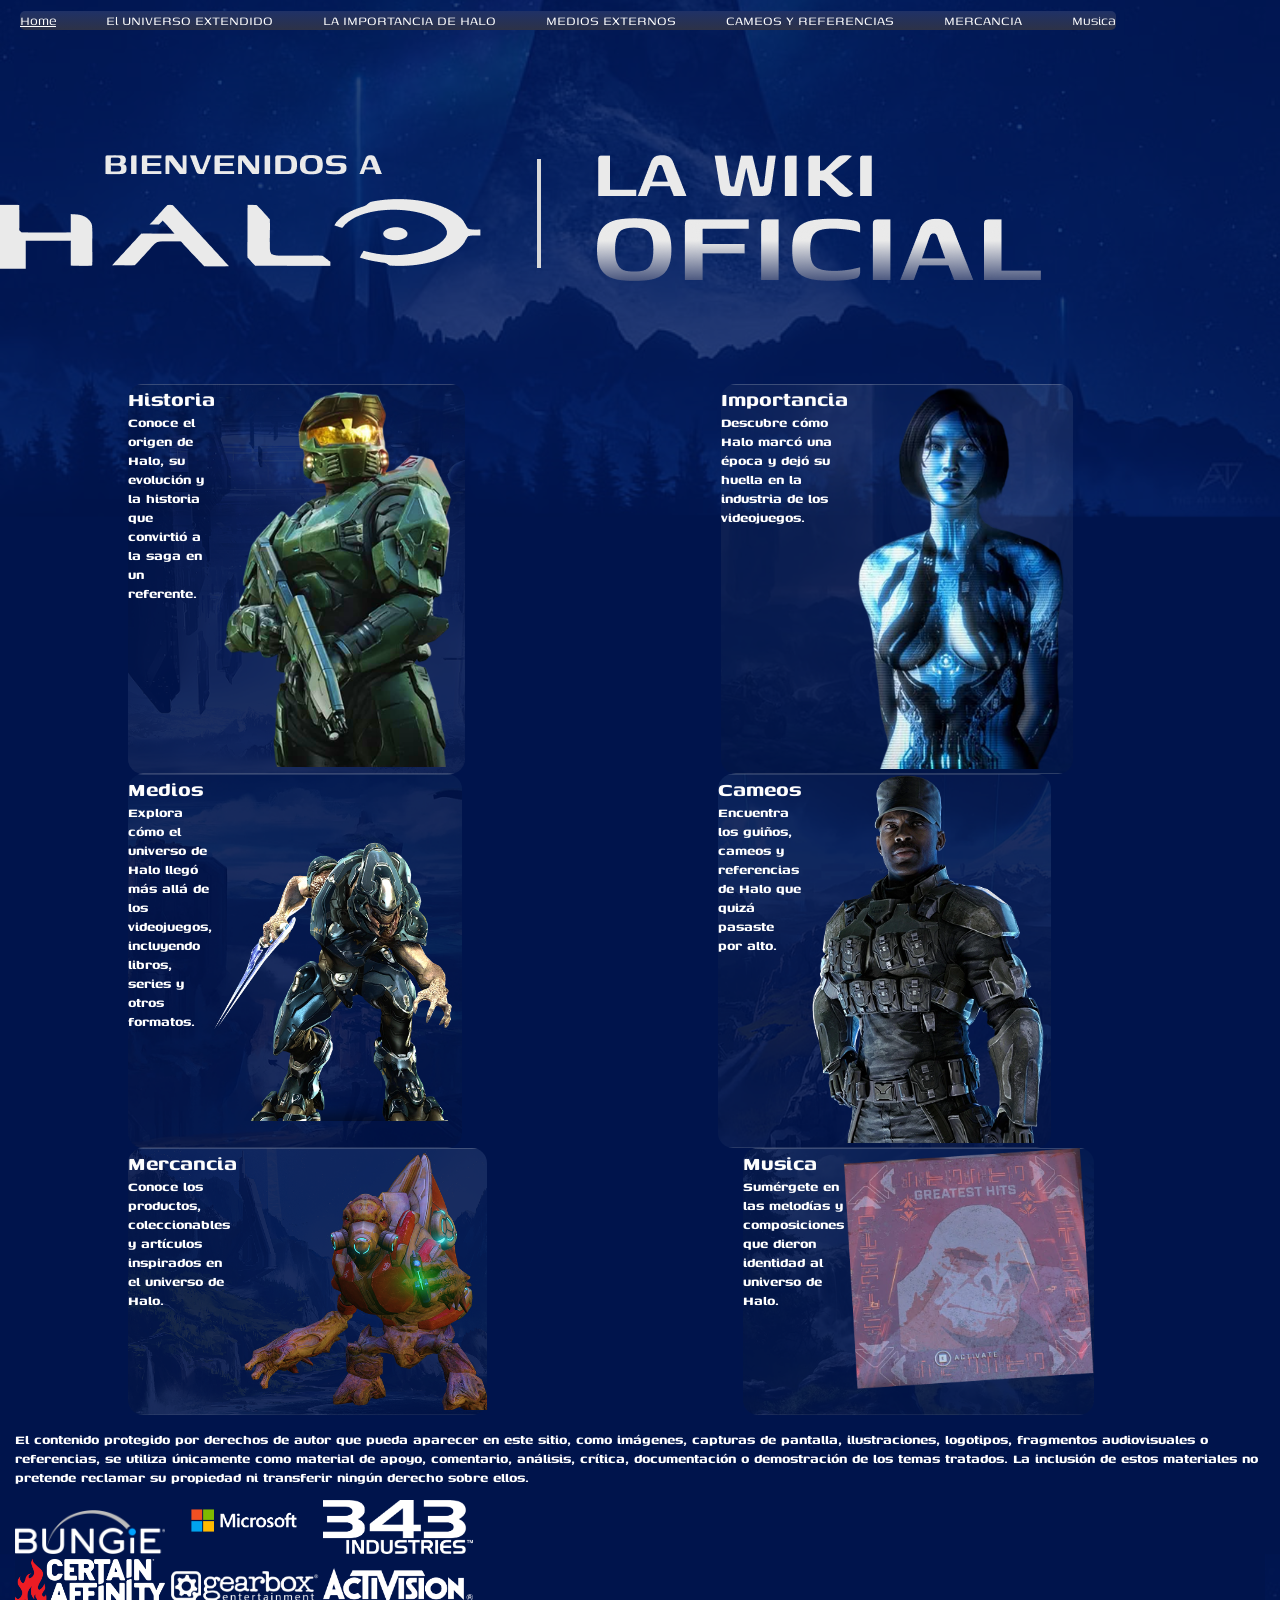
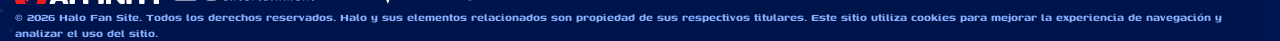
<file: index.html>
<!DOCTYPE html>
<html lang="en">
<head>
    <meta charset="UTF-8">
        <title></title>
        <meta name="viewport" content="width=device-width, initial-scale=1.0">
        <link rel="stylesheet" href="Style.css">
        <style>
@import url('https://fonts.googleapis.com/css2?family=Genos:ital,wght@0,100..900;1,100..900&display=swap');
</style>
</head>
<body>
    
    <header>

        <nav>

            <ul>

                <div class="BlocNav">
                <li><a class="active" href="Halowiki.html" class="nav-link" data-section="Home">Home</a></li>
                <li><a href="Historia.html" class="nav-link" data-section="UNIVERSO">El UNIVERSO EXTENDIDO</a></li>
                <li><a href="Importancia.html" class="nav-link" data-section="importancia">LA IMPORTANCIA DE HALO</a></li>
                <li><a href="Medios.html" class="nav-link" data-section="Medios">MEDIOS EXTERNOS</a></li>
                <li><a href="Cameos.html" class="nav-link" data-section="Cameos">CAMEOS Y REFERENCIAS</a></li>
                <li><a href="Mercancia.html" class="nav-link" data-section="Mercancia">MERCANCIA</a></li>
                <li><a href="Musica.html" class="nav-link" data-section="Musica">Musica</a></li>
                </div>
            </ul>
        </nav>
    </header>
    <article class="logos">
        <aside>
        <img src="logobienvenida.png" alt="logo" 150px>
        </aside>
    </article>
    <main>
        <article class="contendor">
                    <aside class="BloqueHistoria">
                    <a href="Historia.html" data-section="UNIVERSO"><h2>Historia</h2><h4>Conoce el origen de Halo, su evolución y la historia que convirtió a la saga en un referente.</h4><a href="Historia.html" data-section="UNIVERSO"><img src="master.png" alt="boton" class="Historia"></a>
                    </aside>
                    <aside>
                    <div class="BloqueImportancia">
                    <a href="Importancia.html" data-section="importancia"><h2>Importancia</h2><h4>Descubre cómo Halo marcó una época y dejó su huella en la industria de los videojuegos.</h4><a href="Importancia.html" data-section="importancia"><img src="cortana.png" alt="boton" class="Importancia"></a>
                    </div>
                    </aside>
        </article>
        <article class="contendor">
                    <aside class="BloqueMedios">
                    <a href="Medios.html" data-section="Medios" ><h2>Medios</h2><h4>Explora cómo el universo de Halo llegó más allá de los videojuegos, incluyendo libros, series y otros formatos.</h4><a href="Medios.html" data-section="Medios" ><img src="mono1.png" alt="boton" class="Medios"></a>
                    </aside>
                    <aside class="BloqueCameos">
                    <a href="Cameos.html" data-section="Cameos"><h2>Cameos</h2><h4>Encuentra los guiños, cameos y referencias de Halo que quizá pasaste por alto.</h4><a href="Cameos.html" data-section="Cameos"><img src="soldado.png" alt="boton" class="Cameos"></a>
                    </aside>
        </article>
        <article class="contendor">
                    <aside class="BloqueMercancia">
                        <a href="Mercancia.html" data-section="Mercancia"><h2>Mercancia</h2><h4>Conoce los productos, coleccionables y artículos inspirados en el universo de Halo.</h4><a href="Mercancia.html" data-section="Mercancia"><img src="mono2.png" alt="boton" class="Mercancia"></a>
                    </aside>
                    <aside class="BloqueMusica">
                        <a href="Musica.html" data-section="Musica"><h2>Musica</h2><h4>Sumérgete en las melodías y composiciones que dieron identidad al universo de Halo.</h4><a href="Musica.html" data-section="Musica"><img src="disco.png" alt="boton" class="Musica"></a>
                    </aside>
        </article>
    </main>
    <footer>
        <h4>El contenido protegido por derechos de autor que pueda aparecer en este sitio, como imágenes, capturas de pantalla, ilustraciones, logotipos, fragmentos audiovisuales o referencias, se utiliza únicamente como material de apoyo, comentario, análisis, crítica, documentación o demostración de los temas tratados. La inclusión de estos materiales no pretende reclamar su propiedad ni transferir ningún derecho sobre ellos.</h4>
        <article class="logos">
            <aside>
                <a href="https://www.bungie.net/7"><img src="Bungie.png" alt="Bungie" width="150px"></a>
                <a href="https://www.microsoft.com/en-us"><img src="Microsoft-logo_rgb_c-wht.png" alt="Microsoft" width="150px"></a>
                <a href="https://www.halowaypoint.com/es-es/authors/343-industries"><img src="343_Industries_logo.png" alt="343 industries" width="150px"></a>

            </aside>
            <aside>
                <a href="https://www.certainaffinity.com/"><img src="header-logo.png" alt="Certain Affinity" width="150px"></a>
                <a href="https://2k.com/studios/gearbox/leadership/"><img src="Gearbox_Entertainment_Side_White__4_.avif" alt="Gearbox" width="150px"></a>
                <a href="https://www.activision.com/"><img src="43-439805_activision-logo-white.png" alt="Activision" width="150px"></a>
            </aside>
        </article>
        <h5>© 2026 Halo Fan Site. Todos los derechos reservados. Halo y sus elementos relacionados son propiedad de sus respectivos titulares. Este sitio utiliza cookies para mejorar la experiencia de navegación y analizar el uso del sitio.</h5>
    </footer>
</body>
</html>
</file>
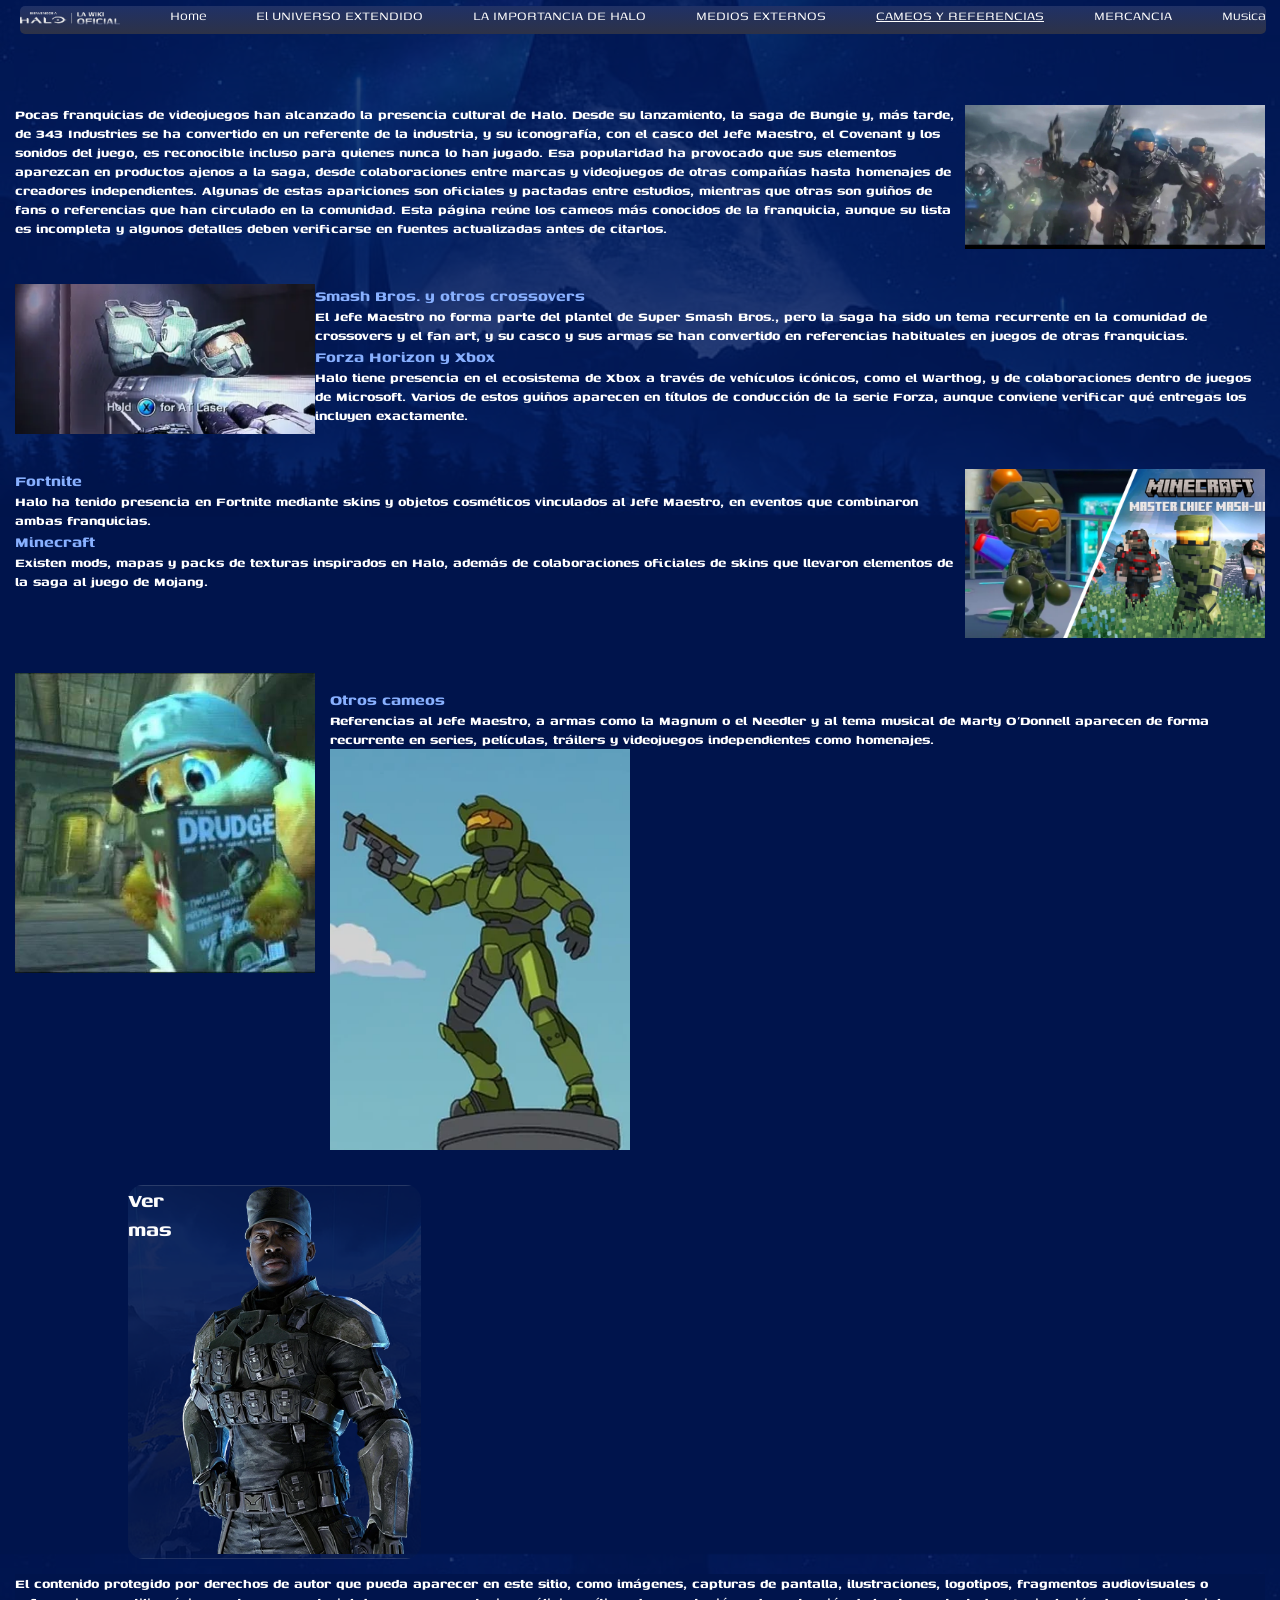
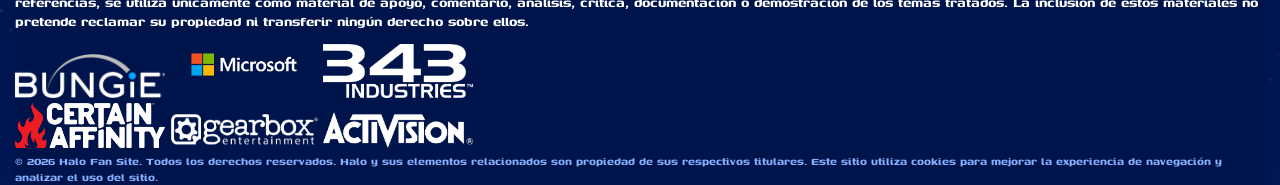
<file: Cameos.html>
<!DOCTYPE html>
<html lang="en">
<head>
    <meta charset="UTF-8">
        <title></title>
        <meta name="viewport" content="width=device-width, initial-scale=1.0">
        <link rel="stylesheet" href="Style.css">
        <style>
@import url('https://fonts.googleapis.com/css2?family=Genos:ital,wght@0,100..900;1,100..900&display=swap');
</style>
</head>
<body>
    <header>

        <nav>

            <ul>

                <div class="BlocNav">
                    <img src="logobienvenida.png" alt="logo" class="logo2">
                    <li><a href="Halowiki.html" class="nav-link" data-section="Home">Home</a></li>
                    <li><a href="Historia.html" class="nav-link" data-section="UNIVERSO">El UNIVERSO EXTENDIDO</a></li>
                    <li><a href="Importancia.html" class="nav-link" data-section="importancia">LA IMPORTANCIA DE HALO</a></li>
                    <li><a href="Medios.html" class="nav-link" data-section="Medios">MEDIOS EXTERNOS</a></li>
                    <li><a class="active" href="Cameos.html" class="nav-link" data-section="Cameos">CAMEOS Y REFERENCIAS</a></li>
                    <li><a href="Mercancia.html" class="nav-link" data-section="Mercancia">MERCANCIA</a></li>
                    <li><a href="Musica.html" class="nav-link" data-section="Musica">Musica</a></li>
                </div>
            </ul>
        </nav>
    </header>
    <main>

        <article class="contendor2">
            <aside>
                <h4>Pocas franquicias de videojuegos han alcanzado la presencia cultural de Halo. Desde su lanzamiento, la saga de Bungie y, más tarde, de 343 Industries se ha convertido en un referente de la industria, y su iconografía, con el casco del Jefe Maestro, el Covenant y los sonidos del juego, es reconocible incluso para quienes nunca lo han jugado. Esa popularidad ha provocado que sus elementos aparezcan en productos ajenos a la saga, desde colaboraciones entre marcas y videojuegos de otras compañías hasta homenajes de creadores independientes. Algunas de estas apariciones son oficiales y pactadas entre estudios, mientras que otras son guiños de fans o referencias que han circulado en la comunidad. Esta página reúne los cameos más conocidos de la franquicia, aunque su lista es incompleta y algunos detalles deben verificarse en fuentes actualizadas antes de citarlos.</h4>
            </aside>
            <aside>
                <img src="i-think-the-fact-halo-is-big-enough-to-be-in-ready-player-v0-je2u1sou23941.webp" alt="" class="Elemento">
            </aside>
        </article>

        <article class="contendor2">
            <aside>
                <img src="HaloW.png" alt="" class="Elemento">
            </aside>
            <aside>
                <h3>Smash Bros. y otros crossovers</h3>
                <h4>El Jefe Maestro no forma parte del plantel de Super Smash Bros., pero la saga ha sido un tema recurrente en la comunidad de crossovers y el fan art, y su casco y sus armas se han convertido en referencias habituales en juegos de otras franquicias.</h4>
                <h3>Forza Horizon y Xbox</h3>
                <h4>Halo tiene presencia en el ecosistema de Xbox a través de vehículos icónicos, como el Warthog, y de colaboraciones dentro de juegos de Microsoft. Varios de estos guiños aparecen en títulos de conducción de la serie Forza, aunque conviene verificar qué entregas los incluyen exactamente.</h4>
            </aside>
        </article>

        <article class="contendor2">
            <aside>
                <h3>Fortnite</h3>
                <h4>Halo ha tenido presencia en Fortnite mediante skins y objetos cosméticos vinculados al Jefe Maestro, en eventos que combinaron ambas franquicias.</h4>
                <h3>Minecraft</h3>
                <h4>Existen mods, mapas y packs de texturas inspirados en Halo, además de colaboraciones oficiales de skins que llevaron elementos de la saga al juego de Mojang.</h4>
            </aside>
            <aside>
                <img src="Cameo.png" alt="" class="Elemento">
            </aside>
        </article>

        <article class="contendor2">
            <aside>
                <img src="Conker.jpg" alt="" class="Elemento">
            </aside>
            <aside class="contendor3">
                <h3>Otros cameos</h3>
                <h4>Referencias al Jefe Maestro, a armas como la Magnum o el Needler y al tema musical de Marty O’Donnell aparecen de forma recurrente en series, películas, tráilers y videojuegos independientes como homenajes.</h4>
                <img src="Master_Chief.webp" alt="" class="Elemento">
            </aside>
        </article>

        <article class="contendor">
            <aside class="BloqueCameos">
                <a href="Cameos.html" data-section="Cameos"><h2>Ver mas</h2><a href="Cameos.html" data-section="Cameos"><img src="soldado.png" alt="boton" class="Cameos"></a>
            </aside>
        </article>

    </main>

    <footer>
        <h4>El contenido protegido por derechos de autor que pueda aparecer en este sitio, como imágenes, capturas de pantalla, ilustraciones, logotipos, fragmentos audiovisuales o referencias, se utiliza únicamente como material de apoyo, comentario, análisis, crítica, documentación o demostración de los temas tratados. La inclusión de estos materiales no pretende reclamar su propiedad ni transferir ningún derecho sobre ellos.</h4>
            <article class="logos">
                <aside>
                    <a href=""><img src="Bungie.png" alt="Bungie" width="150px"></a>
                    <a href=""><img src="Microsoft-logo_rgb_c-wht.png" alt="Microsoft" width="150px"></a>
                    <a href=""><img src="343_Industries_logo.png" alt="343 industries" width="150px"></a>
                </aside>
                <aside>
                    <a href=""><img src="header-logo.png" alt="Certain Affinity" width="150px"></a>
                    <a href=""><img src="Gearbox_Entertainment_Side_White__4_.avif" alt="Gearbox" width="150px"></a>
                    <a href=""><img src="43-439805_activision-logo-white.png" alt="Activision" width="150px"></a>
                </aside>
            </article>
        <h5>© 2026 Halo Fan Site. Todos los derechos reservados. Halo y sus elementos relacionados son propiedad de sus respectivos titulares. Este sitio utiliza cookies para mejorar la experiencia de navegación y analizar el uso del sitio.</h5>
    </footer>
</body>
</html>
</file>
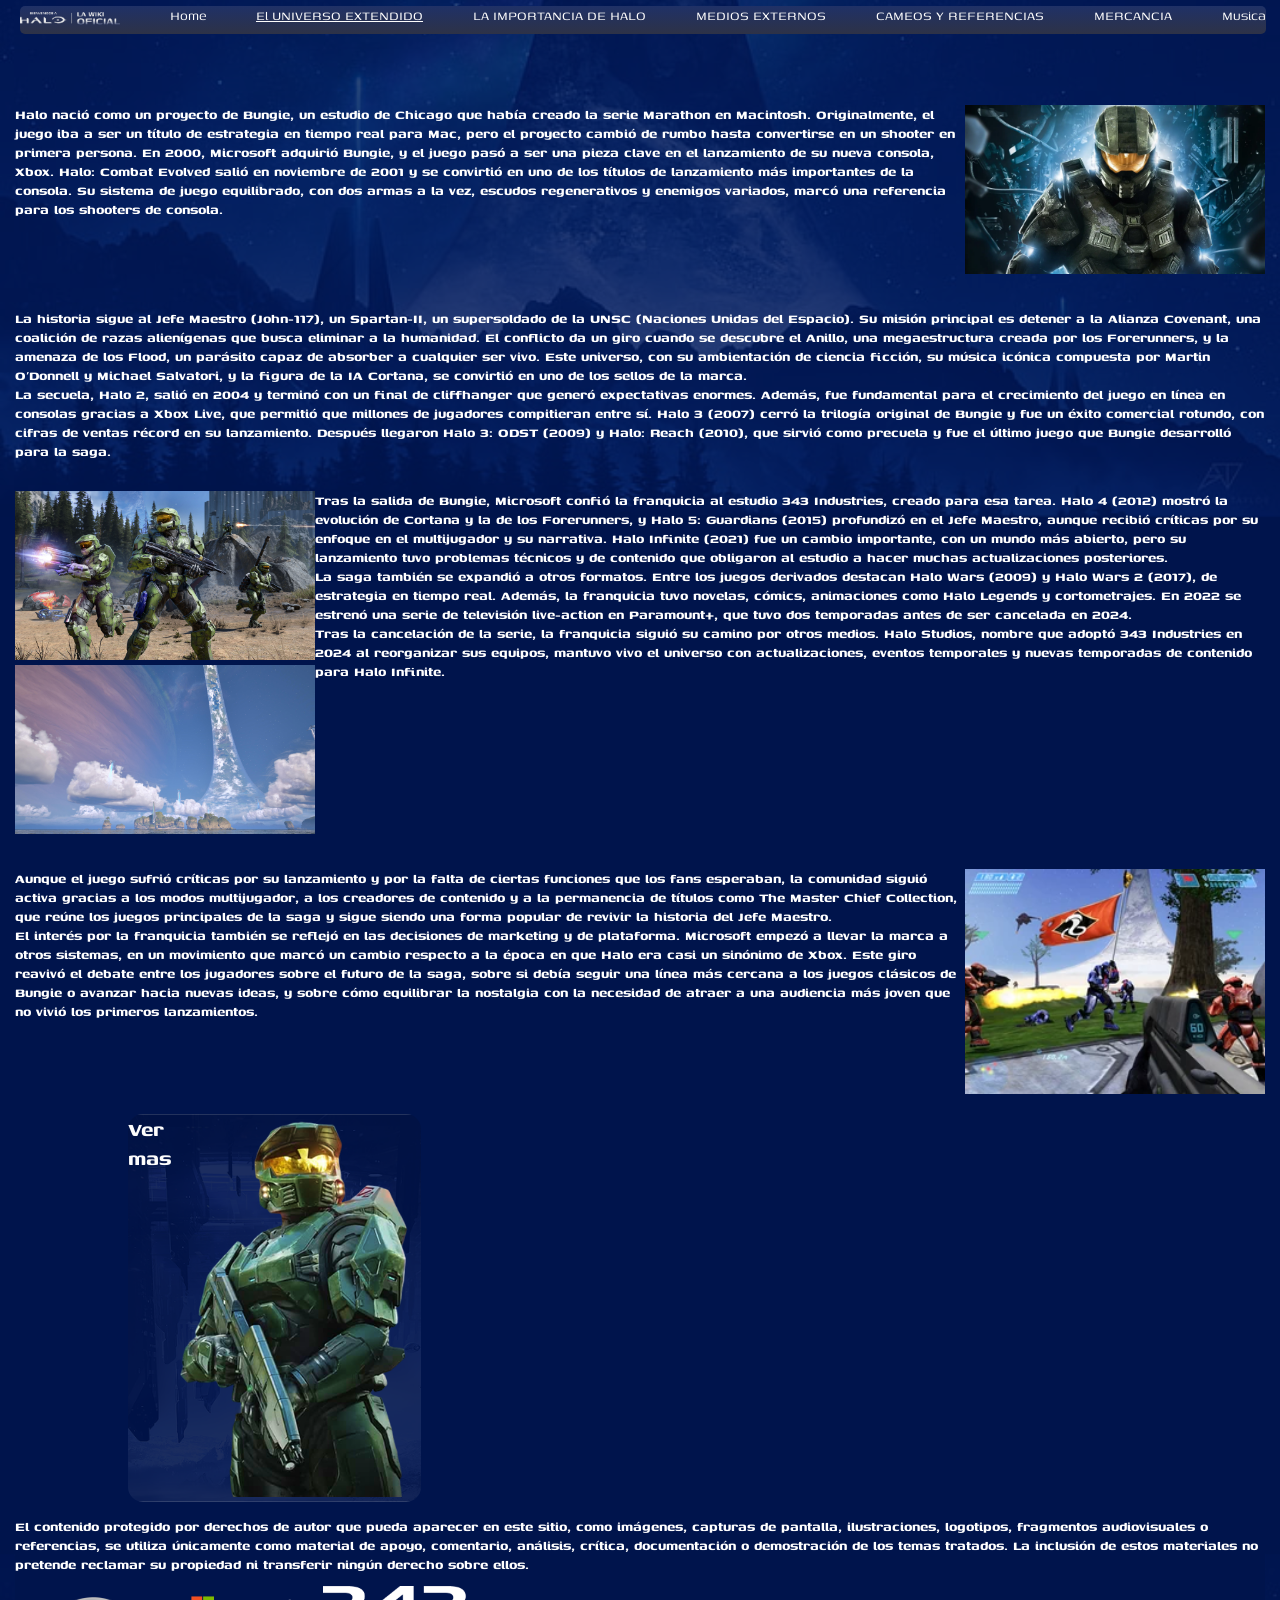
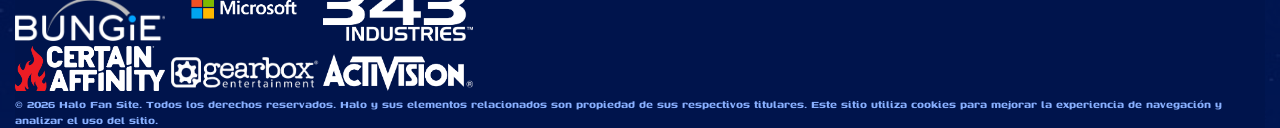
<file: Historia.html>
<!DOCTYPE html>
<html lang="en">
<head>
    <meta charset="UTF-8">
        <title></title>
        <meta name="viewport" content="width=device-width, initial-scale=1.0">
        <link rel="stylesheet" href="Style.css">
        <style>
@import url('https://fonts.googleapis.com/css2?family=Genos:ital,wght@0,100..900;1,100..900&display=swap');
</style>
</head>
<body>
    <header>

        <nav>

            <ul>

                <div class="BlocNav">
                    <img src="logobienvenida.png" alt="logo" class="logo2">
                    <li><a href="Halowiki.html" class="nav-link" data-section="Home">Home</a></li>
                    <li><a class="active" href="Historia.html" class="nav-link" data-section="UNIVERSO">El UNIVERSO EXTENDIDO</a></li>
                    <li><a href="Importancia.html" class="nav-link" data-section="importancia">LA IMPORTANCIA DE HALO</a></li>
                    <li><a href="Medios.html" class="nav-link" data-section="Medios">MEDIOS EXTERNOS</a></li>
                    <li><a href="Cameos.html" class="nav-link" data-section="Cameos">CAMEOS Y REFERENCIAS</a></li>
                    <li><a href="Mercancia.html" class="nav-link" data-section="Mercancia">MERCANCIA</a></li>
                    <li><a href="Musica.html" class="nav-link" data-section="Musica">Musica</a></li>
                </div>
            </ul>
        </nav>
    </header>
    <main>
        <article class="contendor2">
            <aside>
            <h4>Halo nació como un proyecto de Bungie, un estudio de Chicago que había creado 
                la serie Marathon en Macintosh. Originalmente, el juego iba a ser un título de 
                estrategia en tiempo real para Mac, pero el proyecto cambió de rumbo hasta 
                convertirse en un shooter en primera persona. En 2000, Microsoft adquirió Bungie, 
                y el juego pasó a ser una pieza clave en el lanzamiento de su nueva consola, Xbox. Halo: 
                Combat Evolved salió en noviembre de 2001 y se convirtió en uno de los títulos de lanzamiento 
                más importantes de la consola. Su sistema de juego equilibrado, con dos armas a la vez, 
                escudos regenerativos y enemigos variados, marcó una referencia para los shooters de consola.</h4>
                </aside>
                <aside>
            <img src="Halo-1560x880.jpg.webp" alt="chetosXD" class="Elemento">
            </aside>
        </article>
        <article class="contendor2">
            <aside>
                <h4>La historia sigue al Jefe Maestro (John-117), un Spartan-II, un supersoldado de la UNSC (Naciones Unidas del Espacio). Su misión principal es detener a la Alianza Covenant, una coalición de razas alienígenas que busca eliminar a la humanidad. El conflicto da un giro cuando se descubre el Anillo, una megaestructura creada por los Forerunners, y la amenaza de los Flood, un parásito capaz de absorber a cualquier ser vivo. Este universo, con su ambientación de ciencia ficción, su música icónica compuesta por Martin O’Donnell y Michael Salvatori, y la figura de la IA Cortana, se convirtió en uno de los sellos de la marca.</h4>
                <h4>La secuela, Halo 2, salió en 2004 y terminó con un final de cliffhanger que generó expectativas enormes. Además, fue fundamental para el crecimiento del juego en línea en consolas gracias a Xbox Live, que permitió que millones de jugadores compitieran entre sí. Halo 3 (2007) cerró la trilogía original de Bungie y fue un éxito comercial rotundo, con cifras de ventas récord en su lanzamiento. Después llegaron Halo 3: ODST (2009) y Halo: Reach (2010), que sirvió como precuela y fue el último juego que Bungie desarrolló para la saga.</h4>
            </aside>
        </article>
        <article class="contendor2">
            <aside>
                <img src="ss_2f071eeae6131e1fa1c0d84cecd77395643cbe5f.1920x1080.jpg" alt="soldados" class="Elemento">
                <img src="Halo Sky.jpg" alt="" class="Elemento">
            </aside>
            <aside>
                <h4>Tras la salida de Bungie, Microsoft confió la franquicia al estudio 343 Industries, creado para esa tarea. Halo 4 (2012) mostró la evolución de Cortana y la de los Forerunners, y Halo 5: Guardians (2015) profundizó en el Jefe Maestro, aunque recibió críticas por su enfoque en el multijugador y su narrativa. Halo Infinite (2021) fue un cambio importante, con un mundo más abierto, pero su lanzamiento tuvo problemas técnicos y de contenido que obligaron al estudio a hacer muchas actualizaciones posteriores.</h4>           
                <h4>La saga también se expandió a otros formatos. Entre los juegos derivados destacan Halo Wars (2009) y Halo Wars 2 (2017), de estrategia en tiempo real. Además, la franquicia tuvo novelas, cómics, animaciones como Halo Legends y cortometrajes. En 2022 se estrenó una serie de televisión live-action en Paramount+, que tuvo dos temporadas antes de ser cancelada en 2024.</h4>
                <h4>Tras la cancelación de la serie, la franquicia siguió su camino por otros medios. Halo Studios, nombre que adoptó 343 Industries en 2024 al reorganizar sus equipos, mantuvo vivo el universo con actualizaciones, eventos temporales y nuevas temporadas de contenido para Halo Infinite. </h4>
            </aside>

        </article>
        <article class="contendor2">
            <aside>
            <h4>Aunque el juego sufrió críticas por su lanzamiento y por la falta de ciertas funciones que los fans esperaban, la comunidad siguió activa gracias a los modos multijugador, a los creadores de contenido y a la permanencia de títulos como The Master Chief Collection, que reúne los juegos principales de la saga y sigue siendo una forma popular de revivir la historia del Jefe Maestro.</h4>
            <h4>El interés por la franquicia también se reflejó en las decisiones de marketing y de plataforma. Microsoft empezó a llevar la marca a otros sistemas, en un movimiento que marcó un cambio respecto a la época en que Halo era casi un sinónimo de Xbox. Este giro reavivó el debate entre los jugadores sobre el futuro de la saga, sobre si debía seguir una línea más cercana a los juegos clásicos de Bungie o avanzar hacia nuevas ideas, y sobre cómo equilibrar la nostalgia con la necesidad de atraer a una audiencia más joven que no vivió los primeros lanzamientos.</h4>
        </aside>
    
        <aside>
            <img src="Halo_CTF.webp" alt="Multiplayer" class="Elemento">
        </aside>
    </article>

    <article class="contendor">
        <aside class="BloqueHistoria">
            <a href="Historia.html" data-section="UNIVERSO"><h2>Ver mas</h2><a href="Historia.html" data-section="UNIVERSO"><img src="master.png" alt="boton" class="Historia"></a>
        </aside>
    </article>
</main>

<footer>
    <h4>El contenido protegido por derechos de autor que pueda aparecer en este sitio, como imágenes, capturas de pantalla, ilustraciones, logotipos, fragmentos audiovisuales o referencias, se utiliza únicamente como material de apoyo, comentario, análisis, crítica, documentación o demostración de los temas tratados. La inclusión de estos materiales no pretende reclamar su propiedad ni transferir ningún derecho sobre ellos.</h4>
    <article class="logos">
        <aside>
            <a href=""><img src="Bungie.png" alt="Bungie" width="150px"></a>
            <a href=""><img src="Microsoft-logo_rgb_c-wht.png" alt="Microsoft" width="150px"></a>
            <a href=""><img src="343_Industries_logo.png" alt="343 industries" width="150px"></a>
        </aside>
        <aside>
            <a href=""><img src="header-logo.png" alt="Certain Affinity" width="150px"></a>
            <a href=""><img src="Gearbox_Entertainment_Side_White__4_.avif" alt="Gearbox" width="150px"></a>
            <a href="https://www.activision.com/"><img src="43-439805_activision-logo-white.png" alt="Activision" width="150px"></a> 
        </aside>

    </article>
        <h5>© 2026 Halo Fan Site. Todos los derechos reservados. Halo y sus elementos relacionados son propiedad de sus respectivos titulares. Este sitio utiliza cookies para mejorar la experiencia de navegación y analizar el uso del sitio.</h5>
    </footer>
</body>
</html>
</file>
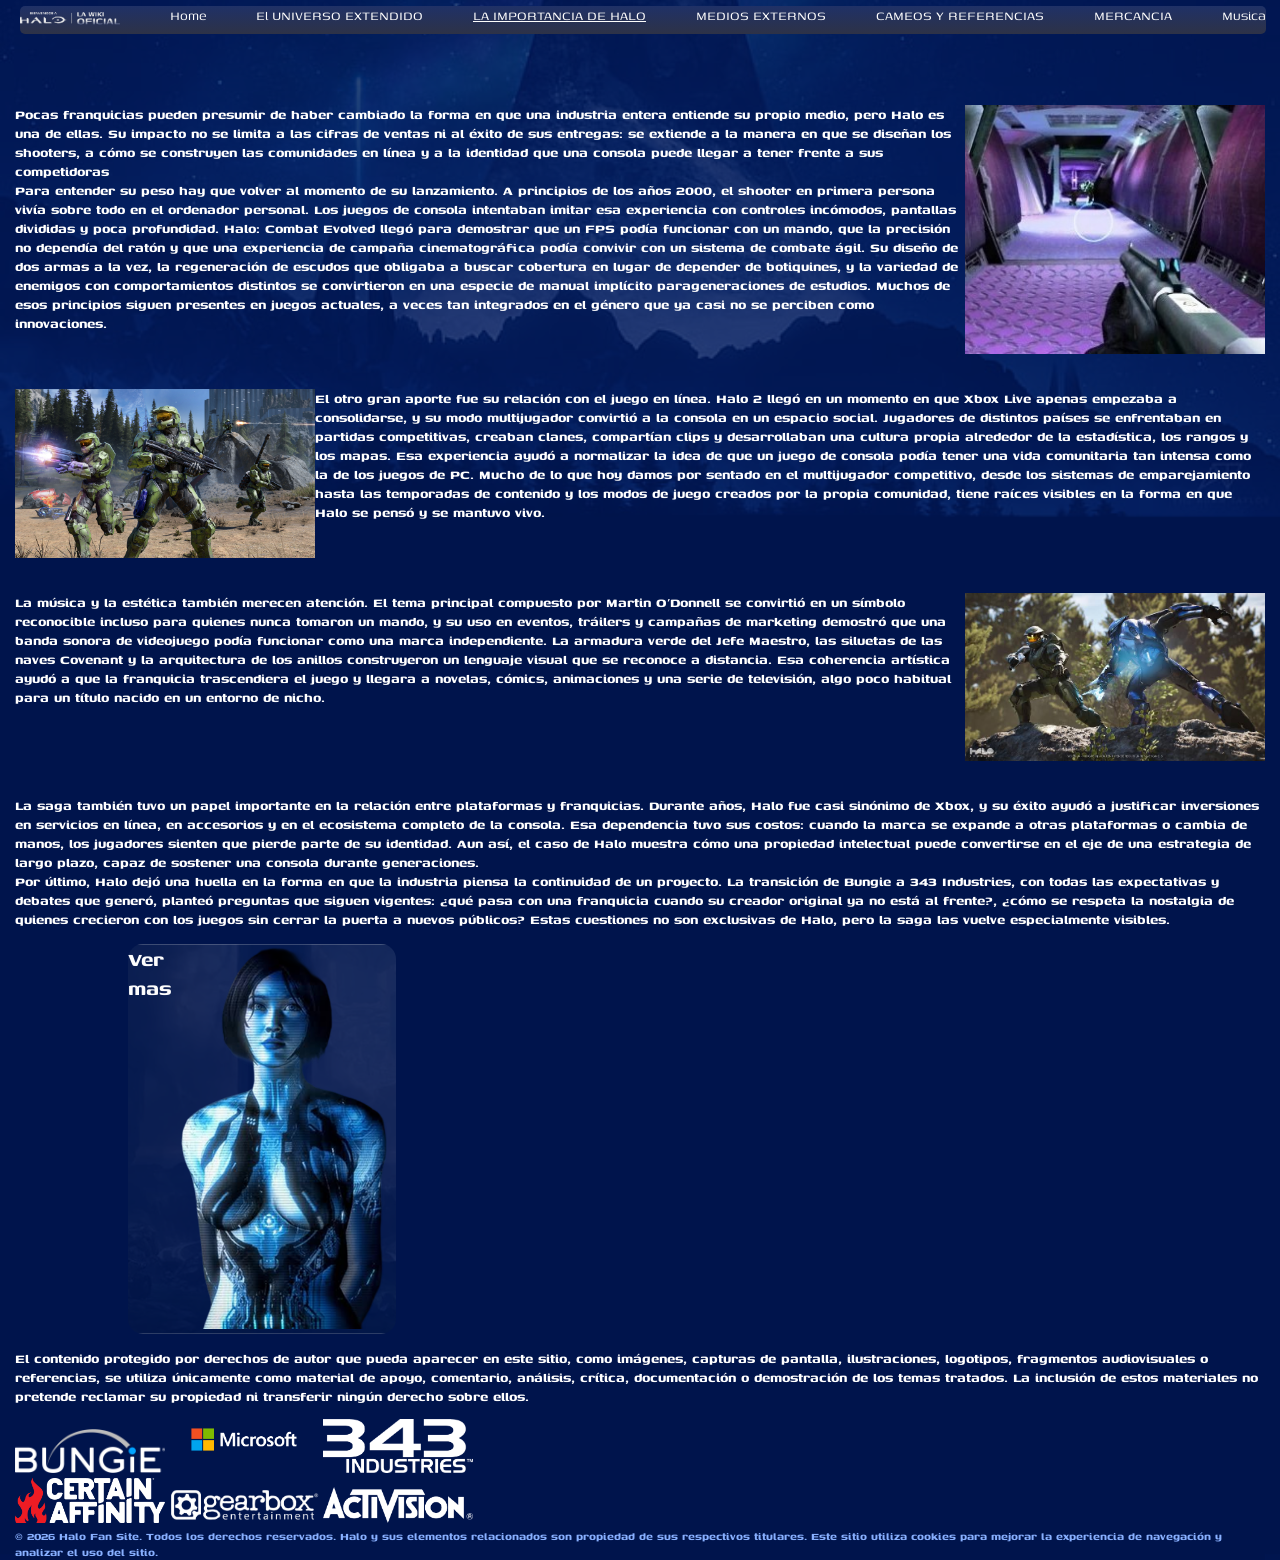
<file: Importancia.html>
<!DOCTYPE html>
<html lang="en">
<head>
    <meta charset="UTF-8">
        <title></title>
        <meta name="viewport" content="width=device-width, initial-scale=1.0">
        <link rel="stylesheet" href="Style.css">
        <style>
@import url('https://fonts.googleapis.com/css2?family=Genos:ital,wght@0,100..900;1,100..900&display=swap');
</style>
</head>
<body>
    <header>

        <nav>

            <ul>

                <div class="BlocNav">
                    <img src="logobienvenida.png" alt="logo" class="logo2">
                    <li><a href="Halowiki.html" class="nav-link" data-section="Home">Home</a></li>
                    <li><a href="Historia.html" class="nav-link" data-section="UNIVERSO">El UNIVERSO EXTENDIDO</a></li>
                    <li><a class="active" href="Importancia.html" class="nav-link" data-section="importancia">LA IMPORTANCIA DE HALO</a></li>
                    <li><a href="Medios.html" class="nav-link" data-section="Medios">MEDIOS EXTERNOS</a></li>
                    <li><a href="Cameos.html" class="nav-link" data-section="Cameos">CAMEOS Y REFERENCIAS</a></li>
                    <li><a href="Mercancia.html" class="nav-link" data-section="Mercancia">MERCANCIA</a></li>
                    <li><a href="Musica.html" class="nav-link" data-section="Musica">Musica</a></li>
                </div>
            </ul>
        </nav>
    </header>
    <main>
        <article class="contendor2">
            <aside>
                <h4>Pocas franquicias pueden presumir de haber cambiado la forma en que una industria entera entiende su propio medio, pero Halo es una de ellas. Su impacto no se limita a las cifras de ventas ni al éxito de sus entregas: se extiende a la manera en que se diseñan los shooters, a cómo se construyen las comunidades en línea y a la identidad que una consola puede llegar a tener frente a sus competidoras</h4>
                <h4>Para entender su peso hay que volver al momento de su lanzamiento. A principios de los años 2000, el shooter en primera persona vivía sobre todo en el ordenador personal. Los juegos de consola intentaban imitar esa experiencia con controles incómodos, pantallas divididas y poca profundidad. Halo: Combat Evolved llegó para demostrar que un FPS podía funcionar con un mando, que la precisión no dependía del ratón y que una experiencia de campaña cinematográfica podía convivir con un sistema de combate ágil. Su diseño de dos armas a la vez, la regeneración de escudos que obligaba a buscar cobertura en lugar de depender de botiquines, y la variedad de enemigos con comportamientos distintos se convirtieron en una especie de manual implícito parageneraciones de estudios. Muchos de esos principios siguen presentes en juegos actuales, a veces tan integrados en el género que ya casi no se perciben como innovaciones.</h4>
            </aside>
            <aside>
                <img src="Halo1_1.jpg" alt="Juego" class="Elemento">
            </aside>
        </article>
        <article class="contendor2">
            <aside>
                <img src="ss_2f071eeae6131e1fa1c0d84cecd77395643cbe5f.1920x1080.jpg" alt="soldados" class="Elemento">
            </aside>
            <aside>
                <h4>El otro gran aporte fue su relación con el juego en línea. Halo 2 llegó en un momento en que Xbox Live apenas empezaba a consolidarse, y su modo multijugador convirtió a la consola en un espacio social. Jugadores de distintos países se enfrentaban en partidas competitivas, creaban clanes, compartían clips y desarrollaban una cultura propia alrededor de la estadística, los rangos y los mapas. Esa experiencia ayudó a normalizar la idea de que un juego de consola podía tener una vida comunitaria tan intensa como la de los juegos de PC. Mucho de lo que hoy damos por sentado en el multijugador competitivo, desde los sistemas de emparejamiento hasta las temporadas de contenido y los modos de juego creados por la propia comunidad, tiene raíces visibles en la forma en que Halo se pensó y se mantuvo vivo.</h4>
            </aside>
        </article>
        <article class="contendor2">
            <aside>
                <h4>La música y la estética también merecen atención. El tema principal compuesto por Martin O’Donnell se convirtió en un símbolo reconocible incluso para quienes nunca tomaron un mando, y su uso en eventos, tráilers y campañas de marketing demostró que una banda sonora de videojuego podía funcionar como una marca independiente. La armadura verde del Jefe Maestro, las siluetas de las naves Covenant y la arquitectura de los anillos construyeron un lenguaje visual que se reconoce a distancia. Esa coherencia artística ayudó a que la franquicia trascendiera el juego y llegara a novelas, cómics, animaciones y una serie de televisión, algo poco habitual para un título nacido en un entorno de nicho.</h4>
            </aside>
            <aside>
                <img src="chetos y nose.jpg" alt="chetos" class="Elemento">
            </aside>
        </article>
        <article class="contendor2">
            <aside>
                <h4>La saga también tuvo un papel importante en la relación entre plataformas y franquicias. Durante años, Halo fue casi sinónimo de Xbox, y su éxito ayudó a justificar inversiones en servicios en línea, en accesorios y en el ecosistema completo de la consola. Esa dependencia tuvo sus costos: cuando la marca se expande a otras plataformas o cambia de manos, los jugadores sienten que pierde parte de su identidad. Aun así, el caso de Halo muestra cómo una propiedad intelectual puede convertirse en el eje de una estrategia de largo plazo, capaz de sostener una consola durante generaciones.</h4>       
                <h4>Por último, Halo dejó una huella en la forma en que la industria piensa la continuidad de un proyecto. La transición de Bungie a 343 Industries, con todas las expectativas y debates que generó, planteó preguntas que siguen vigentes: ¿qué pasa con una franquicia cuando su creador original ya no está al frente?, ¿cómo se respeta la nostalgia de quienes crecieron con los juegos sin cerrar la puerta a nuevos públicos? Estas cuestiones no son exclusivas de Halo, pero la saga las vuelve especialmente visibles. </h4>
            </aside>
        </article>

        <article class="contendor">
            <aside class="BloqueImportancia">
                <a href="Importancia.html" data-section="importancia"><h2>Ver mas</h2><a href="Importancia.html" data-section="importancia"><img src="cortana.png" alt="boton" class="Importancia"></a>
            </aside>
        </article>
    </main>
    <footer>
        <h4>El contenido protegido por derechos de autor que pueda aparecer en este sitio, como imágenes, capturas de pantalla, ilustraciones, logotipos, fragmentos audiovisuales o referencias, se utiliza únicamente como material de apoyo, comentario, análisis, crítica, documentación o demostración de los temas tratados. La inclusión de estos materiales no pretende reclamar su propiedad ni transferir ningún derecho sobre ellos.</h4>
        <article class="logos">
            <aside>
                <a href=""><img src="Bungie.png" alt="Bungie" width="150px"></a>
                <a href=""><img src="Microsoft-logo_rgb_c-wht.png" alt="Microsoft" width="150px"></a>
                <a href=""><img src="343_Industries_logo.png" alt="343 industries" width="150px"></a>
            </aside>
            <aside>
                <a href=""><img src="header-logo.png" alt="Certain Affinity" width="150px"></a>
                <a href=""><img src="Gearbox_Entertainment_Side_White__4_.avif" alt="Gearbox" width="150px"></a>
                <a href="https://www.activision.com/"><img src="43-439805_activision-logo-white.png" alt="Activision" width="150px"></a>
            </aside>
        </article>
        <h5>© 2026 Halo Fan Site. Todos los derechos reservados. Halo y sus elementos relacionados son propiedad de sus respectivos titulares. Este sitio utiliza cookies para mejorar la experiencia de navegación y analizar el uso del sitio.</h5>
    </footer>
</body>
</html>
</file>
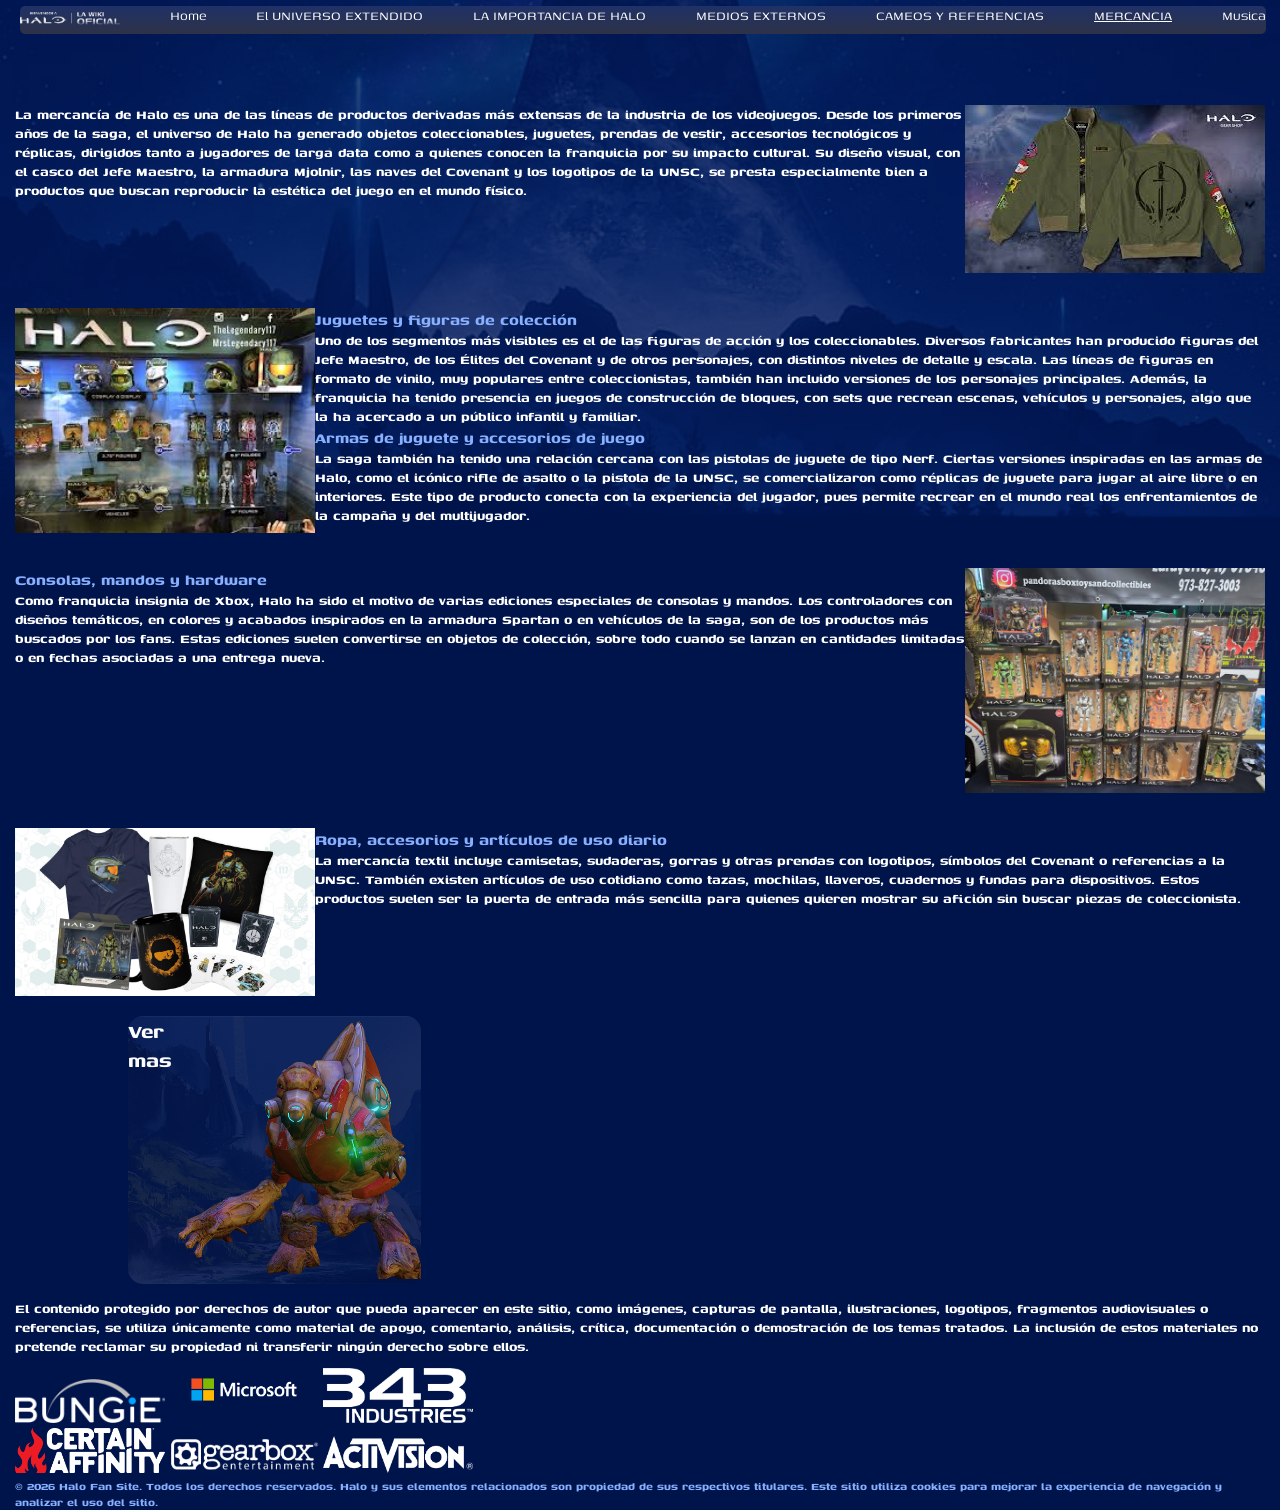
<file: Mercancia.html>
<!DOCTYPE html>
<html lang="en">
<head>
    <meta charset="UTF-8">
        <title></title>
        <meta name="viewport" content="width=device-width, initial-scale=1.0">
        <link rel="stylesheet" href="Style.css">
        <style>
@import url('https://fonts.googleapis.com/css2?family=Genos:ital,wght@0,100..900;1,100..900&display=swap');
</style>
</head>
<body>
    <header>

        <nav>

            <ul>

                <div class="BlocNav">
                    <img src="logobienvenida.png" alt="logo" class="logo2">
                    <li><a href="Halowiki.html" class="nav-link" data-section="Home">Home</a></li>
                    <li><a href="Historia.html" class="nav-link" data-section="UNIVERSO">El UNIVERSO EXTENDIDO</a></li>
                    <li><a href="Importancia.html" class="nav-link" data-section="importancia">LA IMPORTANCIA DE HALO</a></li>
                    <li><a href="Medios.html" class="nav-link" data-section="Medios">MEDIOS EXTERNOS</a></li>
                    <li><a href="Cameos.html" class="nav-link" data-section="Cameos">CAMEOS Y REFERENCIAS</a></li>
                    <li><a class="active" href="Mercancia.html" class="nav-link" data-section="Mercancia">MERCANCIA</a></li>
                    <li><a href="Musica.html" class="nav-link" data-section="Musica">Musica</a></li>
                </div>
            </ul>
        </nav>
    </header>
    <main>
        <article class="contendor2">
            <aside>
                <h4>La mercancía de Halo es una de las líneas de productos derivadas más extensas de la industria de los videojuegos. Desde los primeros años de la saga, el universo de Halo ha generado objetos coleccionables, juguetes, prendas de vestir, accesorios tecnológicos y réplicas, dirigidos tanto a jugadores de larga data como a quienes conocen la franquicia por su impacto cultural. Su diseño visual, con el casco del Jefe Maestro, la armadura Mjolnir, las naves del Covenant y los logotipos de la UNSC, se presta especialmente bien a productos que buscan reproducir la estética del juego en el mundo físico.</h4>
            </aside>
            <aside>
                <img src="Ropa.jpg" alt="" class="Elemento">
            </aside>
        </article>

        <article class="contendor2">
            <aside>
                <img src="Figuritas.jpg" alt="" class="Elemento">
            </aside>
            <aside>
                <h3>Juguetes y figuras de colección</h3>
                <h4>Uno de los segmentos más visibles es el de las figuras de acción y los coleccionables. Diversos fabricantes han producido figuras del Jefe Maestro, de los Élites del Covenant y de otros personajes, con distintos niveles de detalle y escala. Las líneas de figuras en formato de vinilo, muy populares entre coleccionistas, también han incluido versiones de los personajes principales. Además, la franquicia ha tenido presencia en juegos de construcción de bloques, con sets que recrean escenas, vehículos y personajes, algo que la ha acercado a un público infantil y familiar.</h4>
                <h3>Armas de juguete y accesorios de juego</h3>
                <h4>La saga también ha tenido una relación cercana con las pistolas de juguete de tipo Nerf. Ciertas versiones inspiradas en las armas de Halo, como el icónico rifle de asalto o la pistola de la UNSC, se comercializaron como réplicas de juguete para jugar al aire libre o en interiores. Este tipo de producto conecta con la experiencia del jugador, pues permite recrear en el mundo real los enfrentamientos de la campaña y del multijugador.</h4>
            </aside>    
        </article>

        <article class="contendor2">
            <aside>
                <h3>Consolas, mandos y hardware</h3>
                <h4>Como franquicia insignia de Xbox, Halo ha sido el motivo de varias ediciones especiales de consolas y mandos. Los controladores con diseños temáticos, en colores y acabados inspirados en la armadura Spartan o en vehículos de la saga, son de los productos más buscados por los fans. Estas ediciones suelen convertirse en objetos de colección, sobre todo cuando se lanzan en cantidades limitadas o en fechas asociadas a una entrega nueva.</h4>
            </aside>
            <aside>
                <img src="+Figuritas.jpg" alt="" class="Elemento">
            </aside>
        </article>

        <article class="contendor2">
            <aside>
                <img src="halo-swag.webp" alt="" class="Elemento">
            </aside>
            <aside>
                <h3>Ropa, accesorios y artículos de uso diario</h3>
                <h4>La mercancía textil incluye camisetas, sudaderas, gorras y otras prendas con logotipos, símbolos del Covenant o referencias a la UNSC. También existen artículos de uso cotidiano como tazas, mochilas, llaveros, cuadernos y fundas para dispositivos. Estos productos suelen ser la puerta de entrada más sencilla para quienes quieren mostrar su afición sin buscar piezas de coleccionista.</h4>
            </aside>
        </article>

        <article class="contendor">
            <aside class="BloqueMercancia">
                <a href="Mercancia.html" data-section="Mercancia"><h2>Ver mas</h2><a href="Mercancia.html" data-section="Mercancia"><img src="mono2.png" alt="boton" class="Mercancia"></a>
            </aside>
        </article>

    </main>

    <footer>
        <h4>El contenido protegido por derechos de autor que pueda aparecer en este sitio, como imágenes, capturas de pantalla, ilustraciones, logotipos, fragmentos audiovisuales o referencias, se utiliza únicamente como material de apoyo, comentario, análisis, crítica, documentación o demostración de los temas tratados. La inclusión de estos materiales no pretende reclamar su propiedad ni transferir ningún derecho sobre ellos.</h4>
            <article class="logos">
                <aside>
                    <a href=""><img src="Bungie.png" alt="Bungie" width="150px"></a>
                    <a href=""><img src="Microsoft-logo_rgb_c-wht.png" alt="Microsoft" width="150px"></a>
                    <a href=""><img src="343_Industries_logo.png" alt="343 industries" width="150px"></a>
                </aside>
                <aside>
                    <a href=""><img src="header-logo.png" alt="Certain Affinity" width="150px"></a>
                    <a href=""><img src="Gearbox_Entertainment_Side_White__4_.avif" alt="Gearbox" width="150px"></a>
                    <a href=""><img src="43-439805_activision-logo-white.png" alt="Activision" width="150px"></a>
                </aside>
            </article>
        <h5>© 2026 Halo Fan Site. Todos los derechos reservados. Halo y sus elementos relacionados son propiedad de sus respectivos titulares. Este sitio utiliza cookies para mejorar la experiencia de navegación y analizar el uso del sitio.</h5>
    </footer>
</body>
</html>
</file>
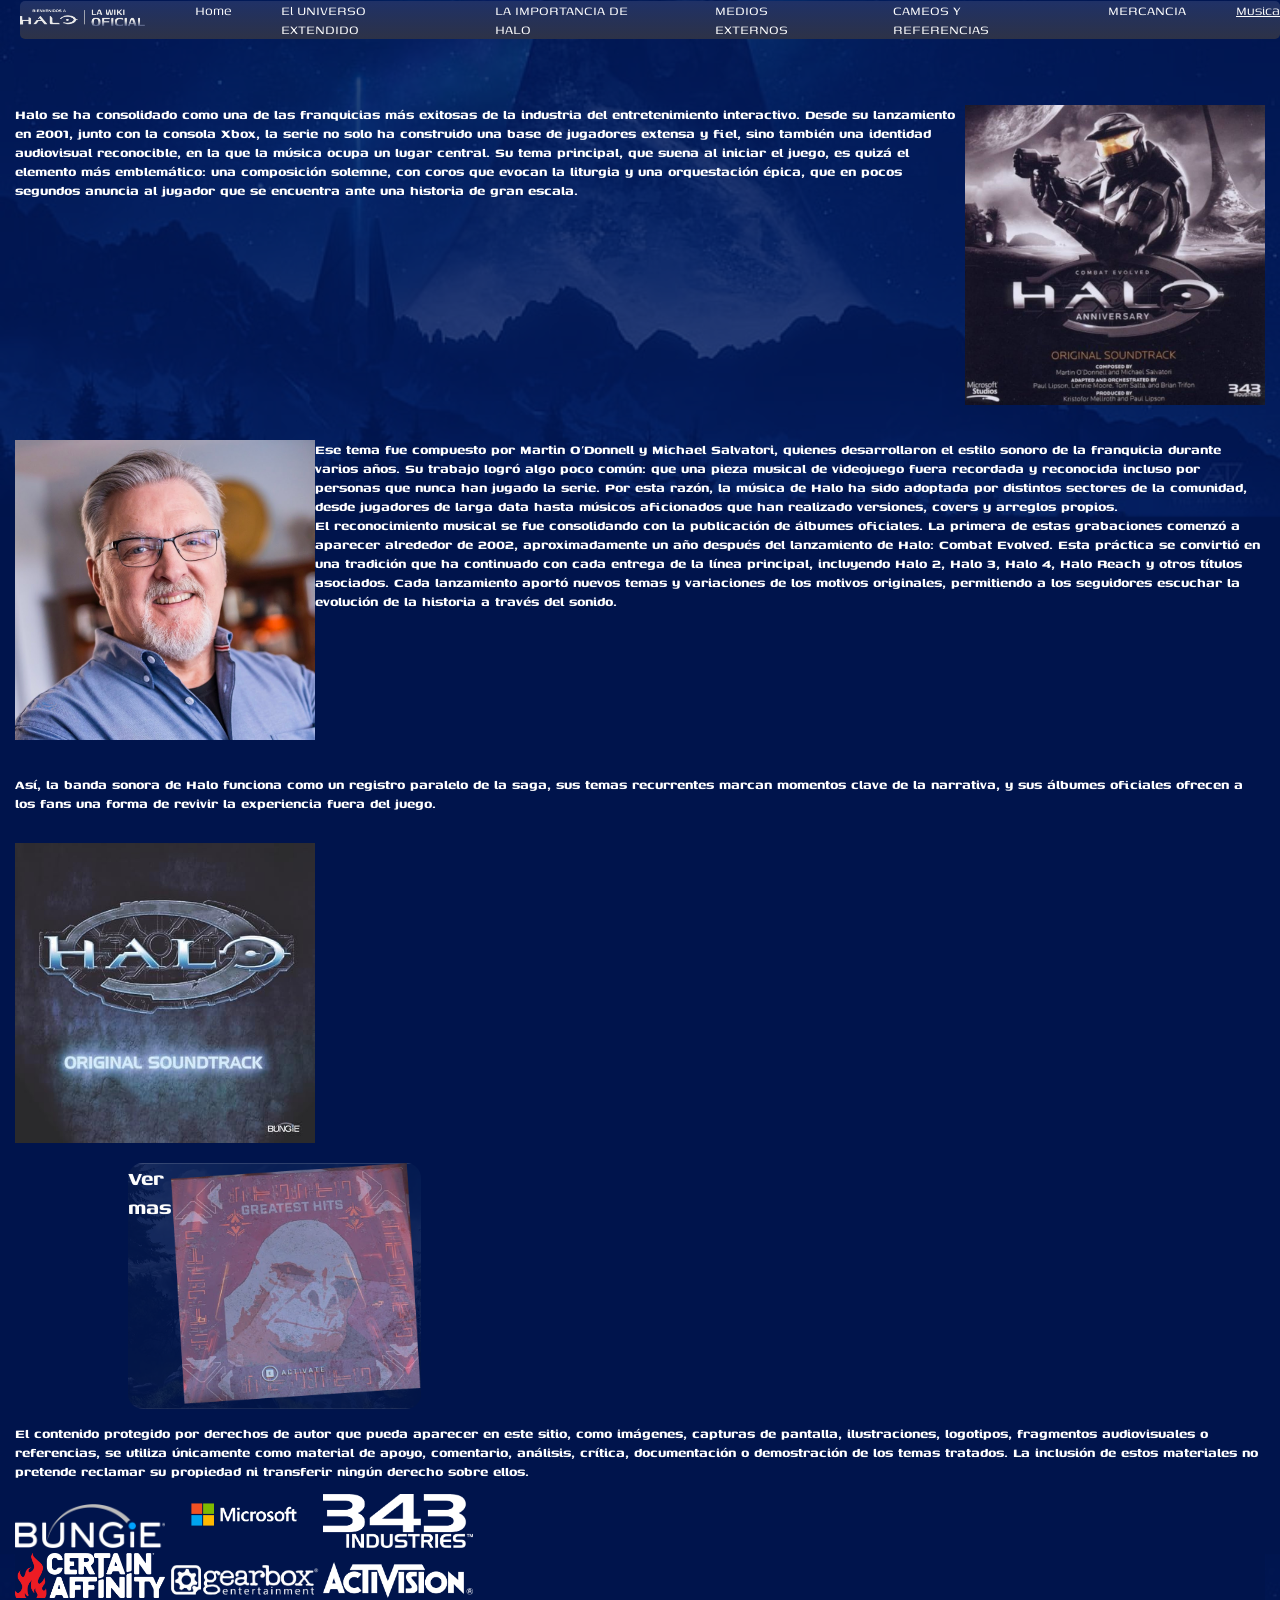
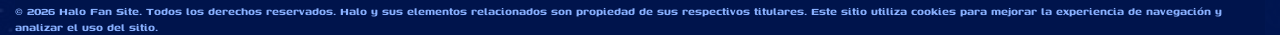
<file: Musica.html>
<!DOCTYPE html>
<html lang="en">
<head>
    <meta charset="UTF-8">
        <title></title>
        <meta name="viewport" content="width=device-width, initial-scale=1.0">
        <link rel="stylesheet" href="Style.css">
        <style>
@import url('https://fonts.googleapis.com/css2?family=Genos:ital,wght@0,100..900;1,100..900&display=swap');
</style>
</head>
<body>
    <header>

        <nav>

            <ul>

                <div class="BlocNav">
                    <img src="logobienvenida.png" alt="logo" class="logo">
                    <li><a href="Halowiki.html" class="nav-link" data-section="Home">Home</a></li>
                    <li><a href="Historia.html" class="nav-link" data-section="UNIVERSO">El UNIVERSO EXTENDIDO</a></li>
                    <li><a href="Importancia.html" class="nav-link" data-section="importancia">LA IMPORTANCIA DE HALO</a></li>
                    <li><a href="Medios.html" class="nav-link" data-section="Medios">MEDIOS EXTERNOS</a></li>
                    <li><a href="Cameos.html" class="nav-link" data-section="Cameos">CAMEOS Y REFERENCIAS</a></li>
                    <li><a href="Mercancia.html" class="nav-link" data-section="Mercancia">MERCANCIA</a></li>
                    <li><a class="active" href="Musica.html" class="nav-link" data-section="Musica">Musica</a></li>
                </div>
            </ul>
        </nav>
    </header>
    <main>

        <article class="contendor2">
            <aside>
                <h4>Halo se ha consolidado como una de las franquicias más exitosas de la industria del entretenimiento interactivo. Desde su lanzamiento en 2001, junto con la consola Xbox, la serie no solo ha construido una base de jugadores extensa y fiel, sino también una identidad audiovisual reconocible, en la que la música ocupa un lugar central. Su tema principal, que suena al iniciar el juego, es quizá el elemento más emblemático: una composición solemne, con coros que evocan la liturgia y una orquestación épica, que en pocos segundos anuncia al jugador que se encuentra ante una historia de gran escala.</h4>
            </aside>
            <aside>
                <img src="Halo Anivasario.jpg" alt="" class="Elemento">
            </aside>
        </article>

        <article class="contendor2">
            <aside>
                <img src="channels4_profile.jpg" alt="" class="Elemento">
            </aside>
            <aside>
                <h4>Ese tema fue compuesto por Martin O’Donnell y Michael Salvatori, quienes desarrollaron el estilo sonoro de la franquicia durante varios años. Su trabajo logró algo poco común: que una pieza musical de videojuego fuera recordada y reconocida incluso por personas que nunca han jugado la serie. Por esta razón, la música de Halo ha sido adoptada por distintos sectores de la comunidad, desde jugadores de larga data hasta músicos aficionados que han realizado versiones, covers y arreglos propios.</h4>
                <h4>El reconocimiento musical se fue consolidando con la publicación de álbumes oficiales. La primera de estas grabaciones comenzó a aparecer alrededor de 2002, aproximadamente un año después del lanzamiento de Halo: Combat Evolved. Esta práctica se convirtió en una tradición que ha continuado con cada entrega de la línea principal, incluyendo Halo 2, Halo 3, Halo 4, Halo Reach y otros títulos asociados. Cada lanzamiento aportó nuevos temas y variaciones de los motivos originales, permitiendo a los seguidores escuchar la evolución de la historia a través del sonido.</h4>
            </aside>    
        </article>

        <article class="contendor2">
            <aside>
                <h4>Así, la banda sonora de Halo funciona como un registro paralelo de la saga, sus temas recurrentes marcan momentos clave de la narrativa, y sus álbumes oficiales ofrecen a los fans una forma de revivir la experiencia fuera del juego.</h4>
            </aside>    
        </article>

        <article class="contendor4">
            <aside>
                <img src="Halo Soundtrack.jpg" alt="" class="Elemento">
            </aside>
        </article>

        <article class="contendor">
            <aside class="BloqueMusica">
                <a href="Musica.html" data-section="Musica"><h2>Ver mas</h2><a href="Musica.html" data-section="Musica"><img src="disco.png" alt="boton" class="Musica"></a>
            </aside>
        </article>
        
    </main>

    <footer>
        <h4>El contenido protegido por derechos de autor que pueda aparecer en este sitio, como imágenes, capturas de pantalla, ilustraciones, logotipos, fragmentos audiovisuales o referencias, se utiliza únicamente como material de apoyo, comentario, análisis, crítica, documentación o demostración de los temas tratados. La inclusión de estos materiales no pretende reclamar su propiedad ni transferir ningún derecho sobre ellos.</h4>
            <article class="logos">
                <aside>
                    <a href=""><img src="Bungie.png" alt="Bungie" width="150px"></a>
                    <a href=""><img src="Microsoft-logo_rgb_c-wht.png" alt="Microsoft" width="150px"></a>
                    <a href=""><img src="343_Industries_logo.png" alt="343 industries" width="150px"></a>
                </aside>
                <aside>
                    <a href=""><img src="header-logo.png" alt="Certain Affinity" width="150px"></a>
                    <a href=""><img src="Gearbox_Entertainment_Side_White__4_.avif" alt="Gearbox" width="150px"></a>
                    <a href=""><img src="43-439805_activision-logo-white.png" alt="Activision" width="150px"></a>
                </aside>
            </article>
        <h5>© 2026 Halo Fan Site. Todos los derechos reservados. Halo y sus elementos relacionados son propiedad de sus respectivos titulares. Este sitio utiliza cookies para mejorar la experiencia de navegación y analizar el uso del sitio.</h5>
    </footer>
</body>
</html>
</file>
<file: Style.css>
* /*Esto ayuda acomodar la pagina quedando intacto como el background cover y sizen*/
{
    text-decoration: none;
    font-family: "genos", sans-serif;
    margin: 0;
    padding: 0;
    box-sizing: border-box;
}

.Azul
{
    background-color: rgba(0, 0, 255, 0.37);
}

body
{
  background-image: url(Fondo\ Halo\ 3.png);
  background-position: center;
  background-size: cover;
  height: 130vh;
  margin-top: 10vh;
  margin-bottom: 10vh;
  width: 100vw;
  color: #88b0ff;
}

header 
{
    
    color: #88b0ff;
    width: 100%;
    min-height: 40px;
    display: flex;
    position: fixed;
    top: 0;
    
    z-index: 2;
    flex-wrap: wrap;
}

nav
{
    width: 100%;
    min-height: 40px;
    display: flex;
    align-items: center;
    justify-content: space-between;
    padding-left: 20px;
    padding-right: 20px;
}


nav ul 
{
    list-style: none;
    display: flex;
    align-items: center;
    gap: 45px;
}

nav li 
{
    list-style: none;
}


.genos {
  font-family: "Genos", sans-serif;
  font-optical-sizing: auto;
  font-weight: 100;
  font-style: normal;
  color:white;
}

a
{
    color: #fdfdfd;
}

nav ul a .genos
{
    color:white;
    text-decoration: none;
    transition: 0.2s;
    font-size: 13px;
    font-weight: bold;

    background-color: rgba(0, 51, 0, 0.675);
}

nav li a:hover:not(.active) 
{
    color:white;
    transition: 0.2s;
    font-size: 16px;
    
}

.active {
  color: #fdfdfd;
  text-decoration: underline;
}



.BlocNav
{
    background-image: linear-gradient(rgb(31, 49, 103), rgb(45, 50, 71));
    display: flex;
    gap: 50px;
    border-radius: 5px;
    position: absolute;
    justify-items: center;
    
}


main
{
    grid-template-columns: repeat(2, 1fr);
    grid-template-rows: 1fr, 1fr, 1fr, 1fr;
}

footer
{
    grid-template-columns: repeat(2, 1fr);
    grid-template-rows: 1fr, 1fr, 1fr, 1fr;
}

.contendor
{
    max-width: 18%;
    max-height: auto;
    display: flex;
    padding-left: 10%;
    gap: 250%;
    justify-items: center;
}

.contendor2
{
    display: flex;
    padding: 15px;
    justify-items: center;
}

.contendor3
{
    
    align-items: center;
    justify-content: center;
    gap: 5px;
    padding: 15px;
}
.contendor4
{
    justify-content: center;
    align-items: center;
    padding: 15px;
}

footer
{
    margin: 15px;
    background-color: #00144c;
}

.BloqueHistoria
{
    background-image: url(FondoHistoria.png);
    display: flex;
    border-color: rgb(75, 109, 150);
    border-radius: 15px;
    max-width: auto;
    max-width: auto;
    background-position: center;
    background-size: cover;
}

.BloqueImportancia
{
    background-image: url(FondoImportancia.png);
    display: flex;
    border-color: rgb(75, 109, 150);
    border-radius: 15px;
    background-position: center;
    background-size: cover;
}

.BloqueMedios
{
    background-image: url(FondoMedios.png);
    display: flex;
    border-color: rgb(75, 109, 150);
    border-radius: 15px;
    background-position: center;
    background-size: cover;
}

.BloqueCameos
{
    background-image: url(FondoCameos.png);
    display: flex;
    border-color: rgb(75, 109, 150);
    border-radius: 15px;
    background-position: center;
    background-size: cover;
}

.BloqueMercancia
{
    background-image: url(FondoMercancia.png);
    display: flex;
    border-color: rgb(75, 109, 150);
    border-radius: 15px;
    background-position: center;
    background-size: cover;
}

.BloqueMusica
{
    background-image: url(FondoMusica.png);
    display: flex;
    border-color: rgb(75, 109, 150);
    border-radius: 15px;
    background-position: center;
    background-size: cover;
}

.Bloque
{
    background-color: #001858;
    max-width: 250%;
    height: 100%;
    border-radius: 15px;
    gap: 15px;
}

.bloque2
{
    background-color: #00175882;
    border-color: #5d6c95;
    padding: 1px;
    border-radius: 5px;
    border-width: 5px;
}

.Historia
{
    width: 250px;
    height: auto;
    
}
.Importancia
{
    width: 225px;
}

.Medios
{
    width: 250px;
}

.Cameos
{
    width: 250px;
}

.Mercancia
{
    width: 250px;
}

.Musica
{
    width: 250px;
}

.fondo
{
    background-image: url(halo-infinite-4k-wallpaper-preview.jpg);
    background-position: center;
    justify-content: center;
    background-size: cover;
}

h4{
    color: white;
}

.logos
{
    justify-items: center;
}

.logo
{
    width: 125px;
}

.logo2
{
    width: 100px;
}

.Elemento
{
    width: 300px;
}

@media screen {
    
}
</file>
